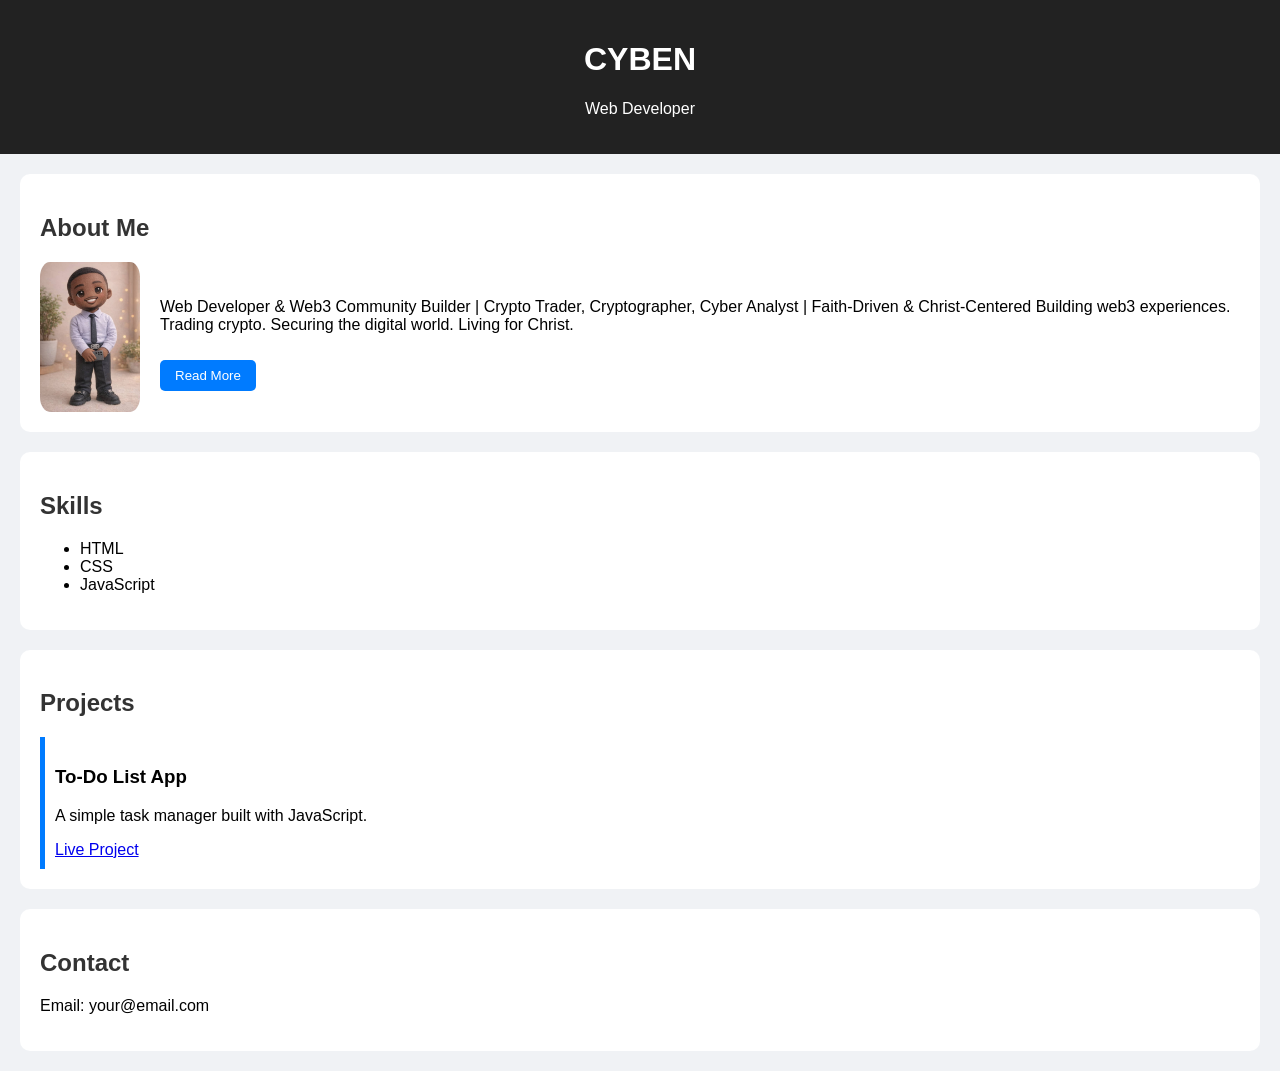
<file: index.html>
<!DOCTYPE html>
<html lang="en">
<head>
    <meta charset="UTF-8">
    <meta name="viewport" content="width=device-width, initial-scale=1.0">
    <title>My Portfolio</title>
    <link rel="stylesheet" href="style.css">
</head>
<body>

<header>
    <h1>CYBEN</h1>
    <p>Web Developer</p>
</header>

<section class="about">
    <h2>About Me</h2>

    <div class="about-container">
        <img src="profile.jpeg" alt="My Profile Picture">

        <div class="about-text">
            <p>
                Web Developer & Web3 Community Builder |
                 Crypto Trader, Cryptographer, Cyber Analyst | 
                 Faith-Driven & Christ-Centered
                Building web3 experiences. Trading crypto. Securing the digital world. Living for Christ.
            </p>

            <button onclick="showMore()">Read More</button>
            <p id="moreText" style="display:none;">
                I have experience with HTML, CSS, and JavaScript, and I am continuously improving my skills.
            </p>
        </div>
    </div>
</section>

<section>
    <h2>Skills</h2>
    <ul>
        <li>HTML</li>
        <li>CSS</li>
        <li>JavaScript</li>
    </ul>
</section>

<section>
    <h2>Projects</h2>

    <div class="project">
        <h3>To-Do List App</h3>
        <p>A simple task manager built with JavaScript.</p>
        <a href="TODO.html">Live Project</a>
    </div>

</section>

<section>
    <h2>Contact</h2>
    <p>Email: your@email.com</p>
</section>

<script src="script.js"></script>
</body>
</html>
</file>
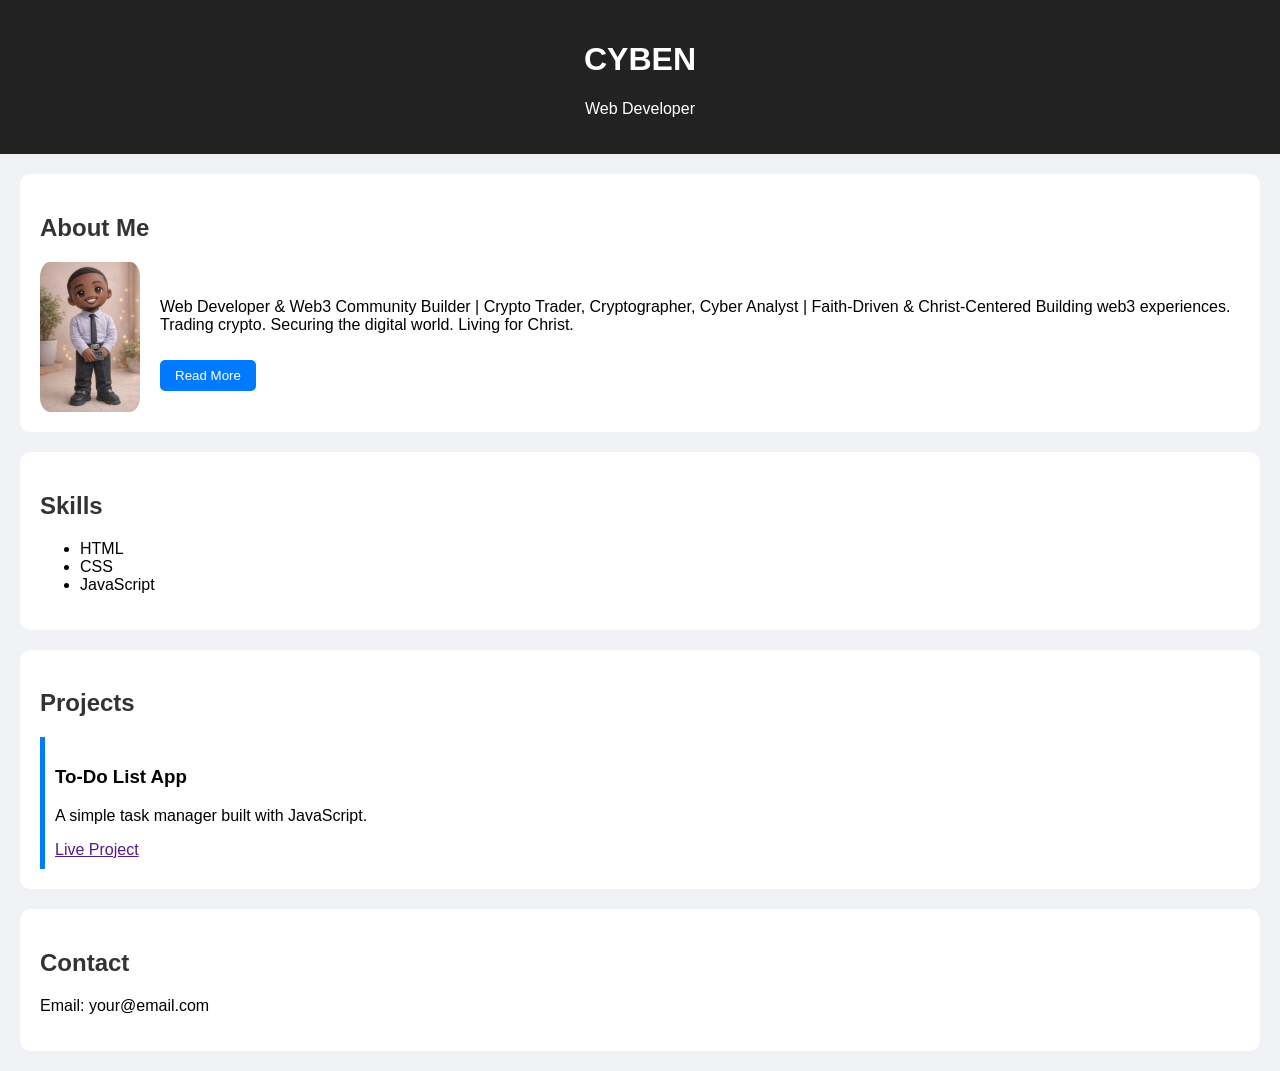
<file: portfolio/index.html>
<!DOCTYPE html>
<html lang="en">
<head>
    <meta charset="UTF-8">
    <meta name="viewport" content="width=device-width, initial-scale=1.0">
    <title>My Portfolio</title>
    <link rel="stylesheet" href="css/style.css">
</head>
<body>

<header>
    <h1>CYBEN</h1>
    <p>Web Developer</p>
</header>

<section class="about">
    <h2>About Me</h2>

    <div class="about-container">
        <img src="image/profile.jpeg" alt="My Profile Picture">

        <div class="about-text">
            <p>
                Web Developer & Web3 Community Builder |
                 Crypto Trader, Cryptographer, Cyber Analyst | 
                 Faith-Driven & Christ-Centered
                Building web3 experiences. Trading crypto. Securing the digital world. Living for Christ.
            </p>

            <button onclick="showMore()">Read More</button>
            <p id="moreText" style="display:none;">
                I have experience with HTML, CSS, and JavaScript, and I am continuously improving my skills.
            </p>
        </div>
    </div>
</section>

<section>
    <h2>Skills</h2>
    <ul>
        <li>HTML</li>
        <li>CSS</li>
        <li>JavaScript</li>
    </ul>
</section>

<section>
    <h2>Projects</h2>

    <div class="project">
        <h3>To-Do List App</h3>
        <p>A simple task manager built with JavaScript.</p>
        <a href="">Live Project</a>
    </div>

</section>

<section>
    <h2>Contact</h2>
    <p>Email: your@email.com</p>
</section>

<script src="js/script.js"></script>
</body>
</html>
</file>
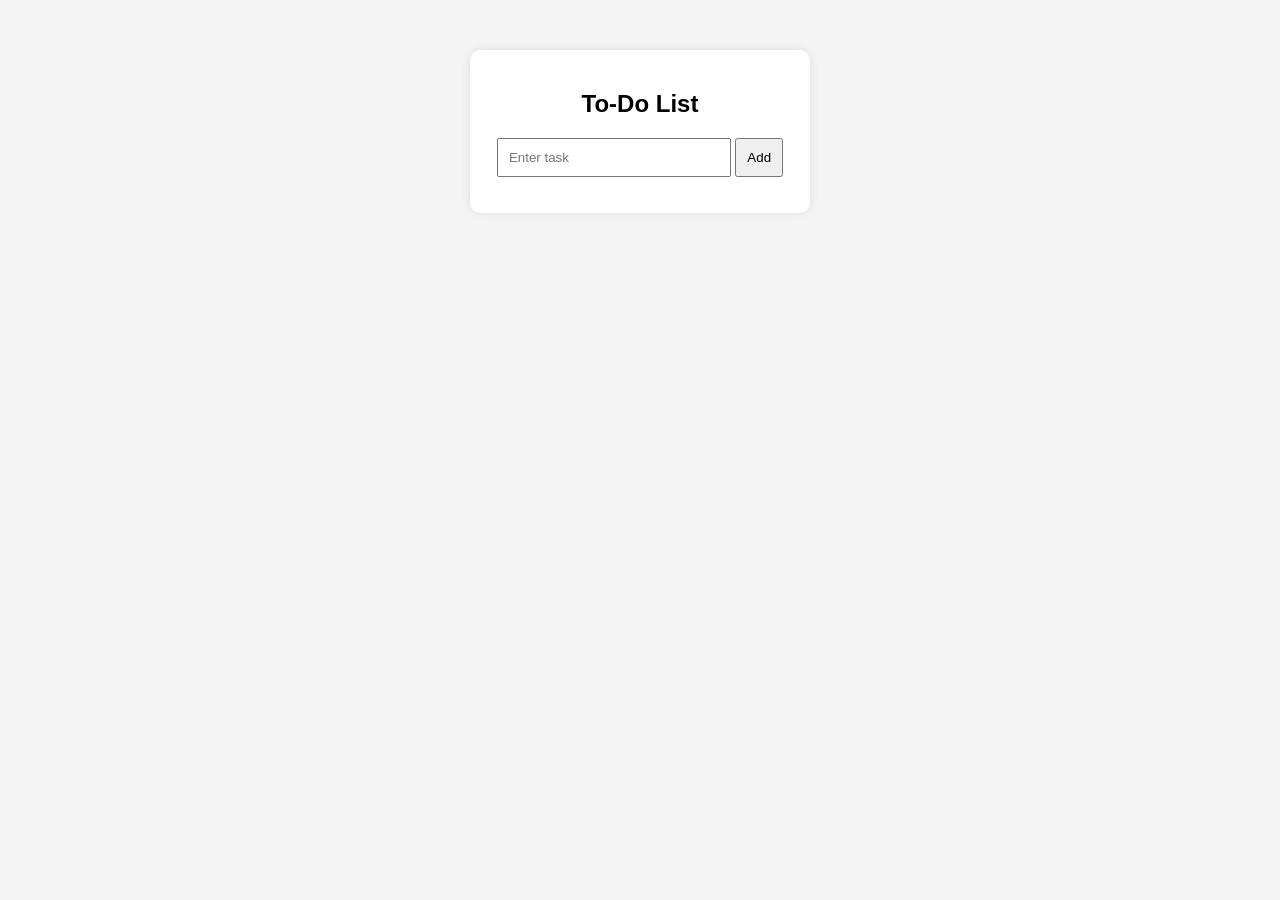
<file: TODO.html>
<!DOCTYPE html>
<html lang="en">
<head>
    <meta charset="UTF-8">
    <meta name="viewport" content="width=device-width, initial-scale=1.0">
    <title>Smart To-Do List</title>

    <style>
        body {
            font-family: Arial, sans-serif;
            background: #f4f4f4;
            text-align: center;
            margin-top: 50px;
        }

        .container {
            background: white;
            width: 300px;
            margin: auto;
            padding: 20px;
            border-radius: 10px;
            box-shadow: 0 0 10px rgba(0,0,0,0.1);
        }

        input {
            padding: 10px;
            width: 70%;
        }

        button {
            padding: 10px;
            cursor: pointer;
        }

        ul {
            list-style: none;
            padding: 0;
        }

        li {
            margin: 10px 0;
            display: flex;
            justify-content: space-between;
            align-items: center;
        }

        .completed {
            text-decoration: line-through;
            color: gray;
        }

        .delete-btn {
            background: red;
            color: white;
            border: none;
        }
    </style>
</head>
<body>

<div class="container">
    <h2>To-Do List</h2>

    <input type="text" id="taskInput" placeholder="Enter task">
    <button onclick="addTask()">Add</button>

    <ul id="taskList"></ul>
</div>

<script>
    // Load tasks from localStorage
    let tasks = JSON.parse(localStorage.getItem("tasks")) || [];

    function addTask() {
        let input = document.getElementById("taskInput");
        let taskText = input.value;

        if (taskText === "") {
            alert("Enter a task!");
            return;
        }

        let task = {
            text: taskText,
            completed: false
        };

        tasks.push(task);
        input.value = "";

        saveTasks();
        displayTasks();
    }

    function displayTasks() {
        let list = document.getElementById("taskList");
        list.innerHTML = "";

        for (let i = 0; i < tasks.length; i++) {
            let li = document.createElement("li");

            let span = document.createElement("span");
            span.textContent = tasks[i].text;

            // Mark completed
            if (tasks[i].completed) {
                span.classList.add("completed");
            }

            span.onclick = function () {
                toggleComplete(i);
            };

            let delBtn = document.createElement("button");
            delBtn.textContent = "Delete";
            delBtn.className = "delete-btn";
            delBtn.onclick = function () {
                deleteTask(i);
            };

            li.appendChild(span);
            li.appendChild(delBtn);
            list.appendChild(li);
        }
    }

    function toggleComplete(index) {
        tasks[index].completed = !tasks[index].completed;
        saveTasks();
        displayTasks();
    }

    function deleteTask(index) {
        tasks.splice(index, 1);
        saveTasks();
        displayTasks();
    }

    function saveTasks() {
        localStorage.setItem("tasks", JSON.stringify(tasks));
    }

    // Load tasks on page start
    displayTasks();
</script>

</body>
</html>
</file>
<file: style.css>
body {
    font-family: Arial, sans-serif;
    margin: 0;
    background: #f0f2f5;
}

header {
    background: #222;
    color: white;
    text-align: center;
    padding: 20px;
}

section {
    background: white;
    margin: 20px;
    padding: 20px;
    border-radius: 10px;
}

h2 {
    color: #333;
}

.project {
    border-left: 5px solid #007bff;
    padding: 10px;
}

.about-container {
    display: flex;
    align-items: center;
    gap: 20px;
}

.about-container img {
    width: 100px;
    border-radius: 10%;
    transition: transform 0.5s;
}

.about-container img:hover {
    transform: scale(1.1);
}

.about-text button {
    margin-top: 10px;
    padding: 8px 15px;
    border: none;
    background: #007bff;
    color: white;
    cursor: pointer;
    border-radius: 5px;
}

.about-text button:hover {
    background: #0056b3;
}
</file>
<file: portfolio/css/style.css>
body {
    font-family: Arial, sans-serif;
    margin: 0;
    background: #f0f2f5;
}

header {
    background: #222;
    color: white;
    text-align: center;
    padding: 20px;
}

section {
    background: white;
    margin: 20px;
    padding: 20px;
    border-radius: 10px;
}

h2 {
    color: #333;
}

.project {
    border-left: 5px solid #007bff;
    padding: 10px;
}

.about-container {
    display: flex;
    align-items: center;
    gap: 20px;
}

.about-container img {
    width: 100px;
    border-radius: 10%;
    transition: transform 0.5s;
}

.about-container img:hover {
    transform: scale(1.1);
}

.about-text button {
    margin-top: 10px;
    padding: 8px 15px;
    border: none;
    background: #007bff;
    color: white;
    cursor: pointer;
    border-radius: 5px;
}

.about-text button:hover {
    background: #0056b3;
}
</file>
